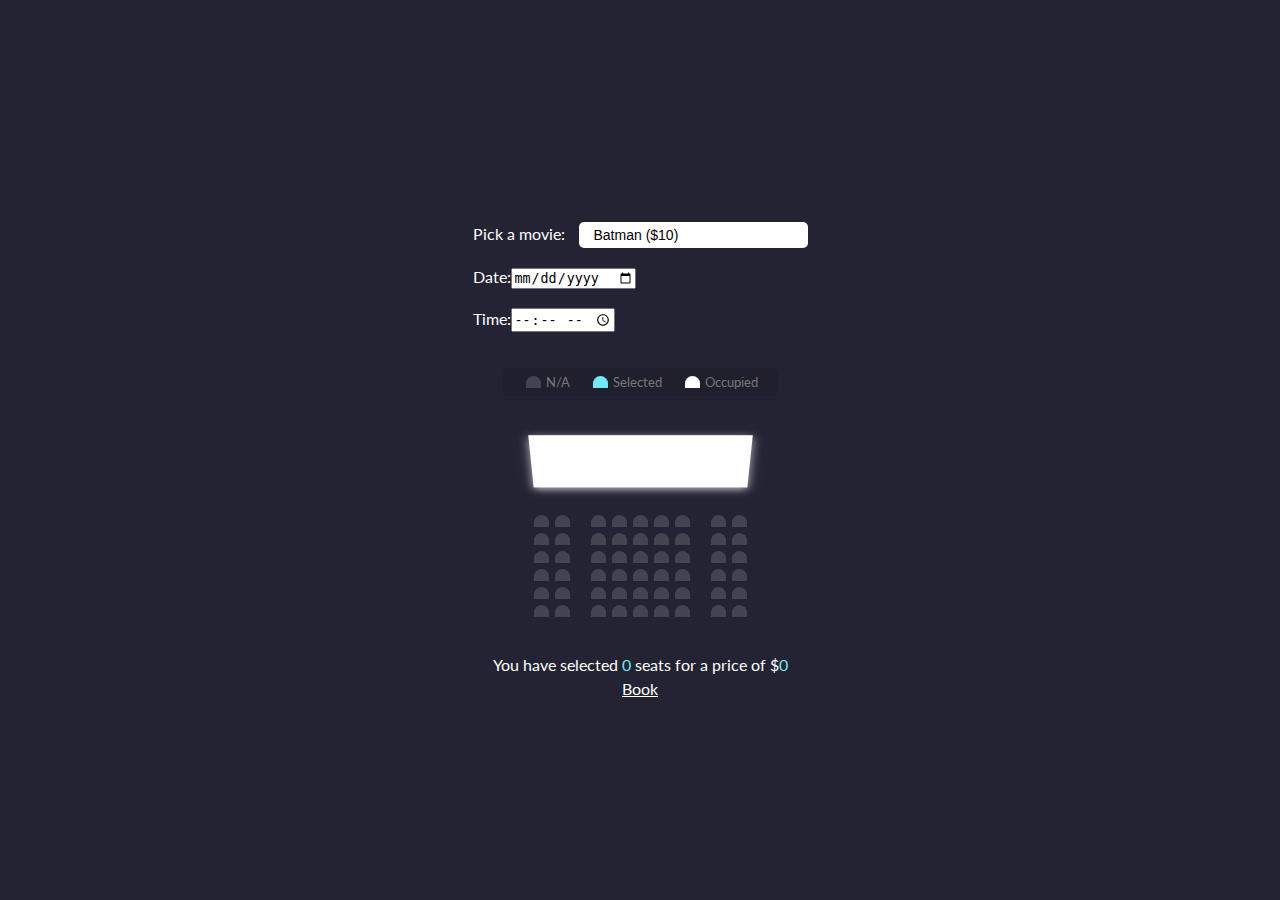
<file: booking.html>
<!DOCTYPE html>
<html lang="en">
  <head>
    <meta charset="UTF-8" />
    <meta name="viewport" content="width=device-width, initial-scale=1.0" />
    <meta http-equiv="X-UA-Compatible" content="ie=edge" />
    <title>Movie Seat Booking</title>
    <link rel="stylesheet" href="seats.css" />
  </head>
  <body>
    <div class="movie-container">
      <label>Pick a movie:</label>
      <select id="movie" required>
        <option value="10">Batman ($10)</option>
        <option value="12">Spiderman No Way Home ($12)</option>
        <option value="8">Nasi Lemak 1.0 ($8)</option>
        <option value="9">Uncharted ($9)</option>
        <option value="10">Jujutsu Kaisen 0 ($10)</option>
      </select><br><br>
      <label for="myDate">Date:</label><input type="date" id="myDate" name="myDate"><br><br>
      <label for="myTime">Time:</label><input type="time" id="myTime" name="myTime">
    </div>

    <ul class="showcase">
      <li>
        <div class="seat"></div>
        <small>N/A</small>
      </li>
      <li>
        <div class="seat selected"></div>
        <small>Selected</small>
      </li>
      <li>
        <div class="seat occupied"></div>
        <small>Occupied</small>
      </li>
    </ul>

    <div class="container">
      <div class="screen"></div>

      <div class="row">
        <div class="seat"></div>
        <div class="seat"></div>
        <div class="seat"></div>
        <div class="seat"></div>
        <div class="seat"></div>
        <div class="seat"></div>
        <div class="seat"></div>
        <div class="seat"></div>
        <div class="seat"></div>
      </div>
      <div class="row">
        <div class="seat"></div>
        <div class="seat"></div>
        <div class="seat"></div>
        <div class="seat"></div>
        <div class="seat"></div>
        <div class="seat"></div>
        <div class="seat"></div>
        <div class="seat"></div>
        <div class="seat"></div>
      </div>
      <div class="row">
        <div class="seat"></div>
        <div class="seat"></div>
        <div class="seat"></div>
        <div class="seat"></div>
        <div class="seat"></div>
        <div class="seat"></div>
        <div class="seat"></div>
        <div class="seat"></div>
        <div class="seat"></div>
      </div>
      <div class="row">
        <div class="seat"></div>
        <div class="seat"></div>
        <div class="seat"></div>
        <div class="seat"></div>
        <div class="seat"></div>
        <div class="seat"></div>
        <div class="seat"></div>
        <div class="seat"></div>
        <div class="seat"></div>
      </div>
      <div class="row">
        <div class="seat"></div>
        <div class="seat"></div>
        <div class="seat"></div>
        <div class="seat"></div>
        <div class="seat"></div>
        <div class="seat"></div>
        <div class="seat"></div>
        <div class="seat"></div>
        <div class="seat"></div>
      </div>
      <div class="row">
        <div class="seat"></div>
        <div class="seat"></div>
        <div class="seat"></div>
        <div class="seat"></div>
        <div class="seat"></div>
        <div class="seat"></div>
        <div class="seat"></div>
        <div class="seat"></div>
        <div class="seat"></div>
      </div>
    </div>

    <p class="text">
      You have selected <span id="count">0</span> seats for a price of $<span
        id="total"
        >0</span
      >
    </p>

    <a href="receipt.html">Book</a>

    <script src="script.js"></script>
  </body>
</html>
</file>
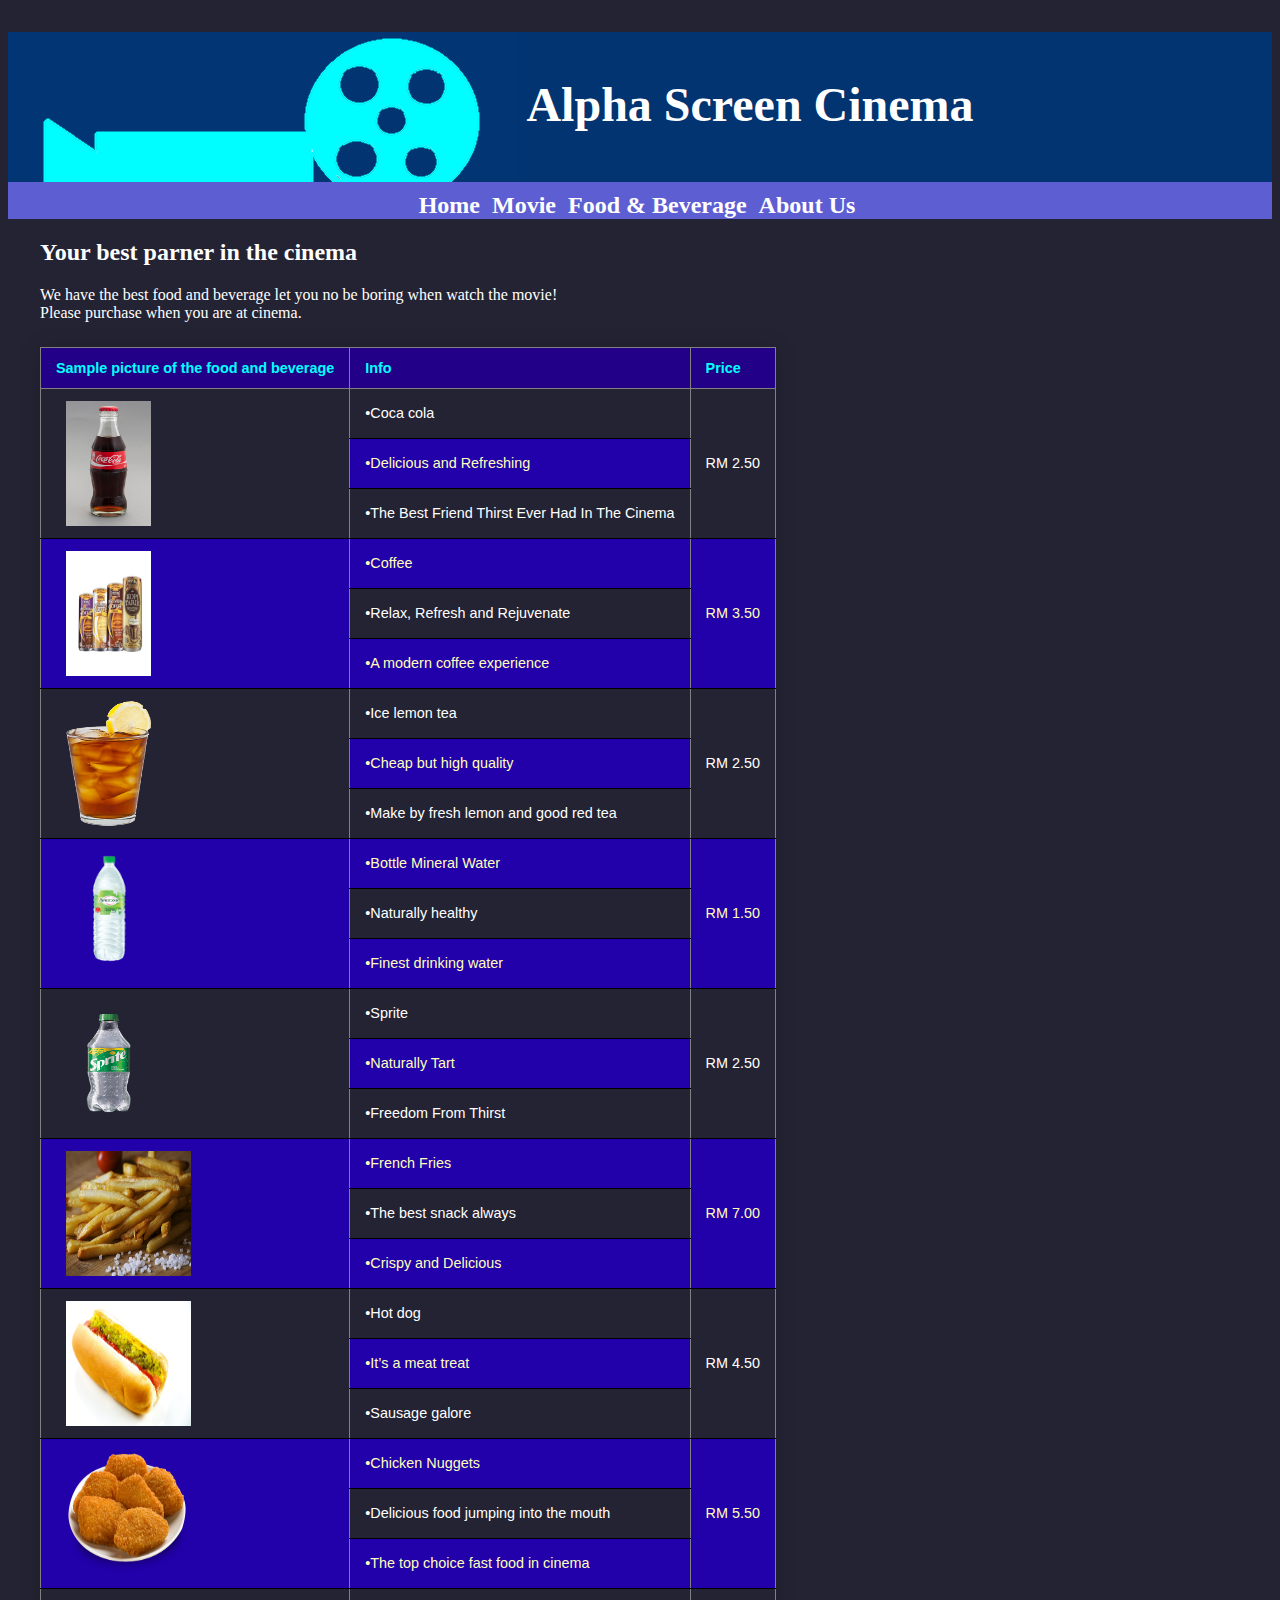
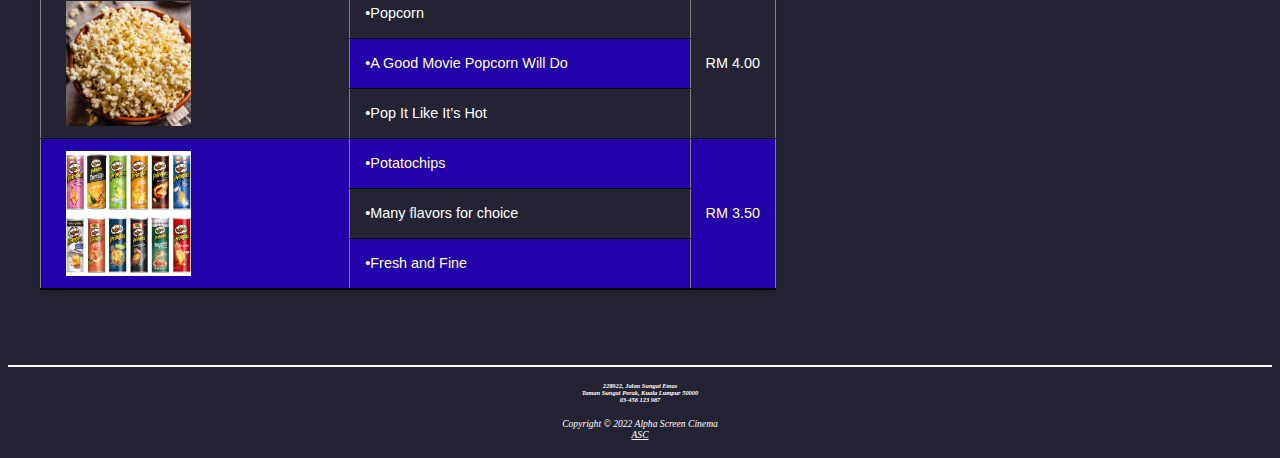
<file: food.html>
<!DOCTYPE html>
<html>
    <head>
        <meta charset="utf-8">
        <title>Alpha Screen Cinema</title>
        <link rel="stylesheet" href="asc.css">
    </head>
    <body>
        <header>
            <h1>Alpha Screen Cinema</h1>
        </header>
        <nav>
            <b><a href="index.html">Home</a></b>&nbsp;
            <b><a href="movie.html">Movie</a></b>&nbsp;
            <b><a href="food.html">Food & Beverage</a></b>&nbsp;
            <b><a href="info.html">About Us</a></b>&nbsp;
        </nav>
        <main>
            <h2>Your best parner in the cinema</h2>
            <p>We have the best food and beverage let you no be boring when watch the movie!<br>
               Please purchase when you are at cinema.</p>
            
        <div>
            <table border="1" class="styled-table">
                <thead>
                    <tr>
                        <th>Sample picture of the food and beverage</th>
                        <th>Info</th>
                        <th>Price</th>
                    </tr>
                </thead>
                <tbody>
                    <tr>
                        <td rowspan="3"><img src="food/cocacola.jpg" alt="Cocacola" height="125" width="85"></td>
                        <td>&bull;Coca cola</td>
                        <td rowspan="3">RM 2.50</td>
                    </tr>
                    <tr>
                        <td>&bull;Delicious and Refreshing</td>
                    </tr>
                    <tr>
                        <td>&bull;The Best Friend Thirst Ever Had In The Cinema</td>
                    </tr>
                    <tr>
                        <td rowspan="3"><img src="food/coffee.jpg" alt="coffee" height="125" width="85"></td>
                        <td>&bull;Coffee</td>
                        <td rowspan="3">RM 3.50</td>
                    </tr>
                    <tr>
                        <td>&bull;Relax, Refresh and Rejuvenate</td>
                    </tr>
                    <tr>
                        <td>&bull;A modern coffee experience</td>
                    </tr>
                    <tr>
                        <td rowspan="3"><img src="food/lemontea.png" alt="Lemontea" height="125" width="85"></td>
                        <td>&bull;Ice lemon tea</td>
                        <td rowspan="3">RM 2.50</td>
                    </tr>
                    <tr>
                        <td>&bull;Cheap but high quality</td>
                    </tr>
                    <tr>
                        <td>&bull;Make by fresh lemon and good red tea</td>
                    </tr>
                    <tr>
                        <td rowspan="3"><img src="food/mineralwater.png" alt="Mineralwater" height="125" width="85"></td>
                        <td>&bull;Bottle Mineral Water</td>
                        <td rowspan="3">RM 1.50</td>
                    </tr>
                    <tr>
                        <td>&bull;Naturally healthy</td>
                    </tr>
                    <tr>
                        <td>&bull;Finest drinking water</td>
                    </tr>
                    <tr>
                        <td rowspan="3"><img src="food/sprite.png" alt="Sprite" height="125" width="85"></td>
                        <td>&bull;Sprite</td>
                        <td rowspan="3">RM 2.50</td>
                    </tr>
                    <tr>
                        <td>&bull;Naturally Tart</td>
                    </tr>
                    <tr>
                        <td>&bull;Freedom From Thirst</td>
                    </tr>
                    <tr>
                        <td rowspan="3"><img src="food/fries.jfif" alt="Fries" height="125" width="125"></td>
                        <td>&bull;French Fries</td>
                        <td rowspan="3">RM 7.00</td>
                    </tr>
                    <tr>
                        <td>&bull;The best snack always</td>
                    </tr>
                    <tr>
                        <td>&bull;Crispy and Delicious</td>
                    </tr>
                    <tr>
                        <td rowspan="3"><img src="food/hotdog.jpg" alt="Hotdog" height="125" width="125"></td>
                        <td>&bull;Hot dog</td>
                        <td rowspan="3">RM 4.50</td>
                    </tr>
                    <tr>
                        <td>&bull;It&rsquo;s a meat treat</td>
                    </tr>
                    <tr>
                        <td>&bull;Sausage galore</td>
                    </tr>
                    <tr>
                        <td rowspan="3"><img src="food/nuggets.png" alt="Nuggets" height="125" width="125"></td>
                        <td>&bull;Chicken Nuggets</td>
                        <td rowspan="3">RM 5.50</td>
                    </tr>
                    <tr>
                        <td>&bull;Delicious food jumping into the mouth</td>
                    </tr>
                    <tr>
                        <td>&bull;The top choice fast food in cinema</td>
                    </tr>
                    <tr>
                        <td rowspan="3"><img src="food/popcorn.jpg" alt="Popcorn" height="125" width="125"></td>
                        <td>&bull;Popcorn</td>
                        <td rowspan="3">RM 4.00</td>
                    </tr>
                    <tr>
                        <td>&bull;A Good Movie Popcorn Will Do</td>
                    </tr>
                    <tr>
                        <td>&bull;Pop It Like It&rsquo;s Hot</td>
                    </tr>
                    <tr>
                        <td rowspan="3"><img src="food/potatochips.jpg" alt="Potatochips" height="125" width="125"></td>
                        <td>&bull;Potatochips</td>
                        <td rowspan="3">RM 3.50</td>
                    </tr>
                    <tr>
                        <td>&bull;Many flavors for choice</td>
                    </tr>
                    <tr>
                        <td>&bull;Fresh and Fine</td>
                    </tr>
                </tbody>
            </table>
            
        </div>
        <br>
        </main>
        <footer>
            <h6>
                228922, Jalan Sungai Emas<br>
                Taman Sungai Perak, Kuala Lumpur 50000<br>
                03-456 123 987
            </h6>
            <i>Copyright &copy; 2022 Alpha Screen Cinema<br>
            <a href="mailto:alphascreen@gmail.com">ASC</a></i>
        </footer>
    </body>
</html>
</file>
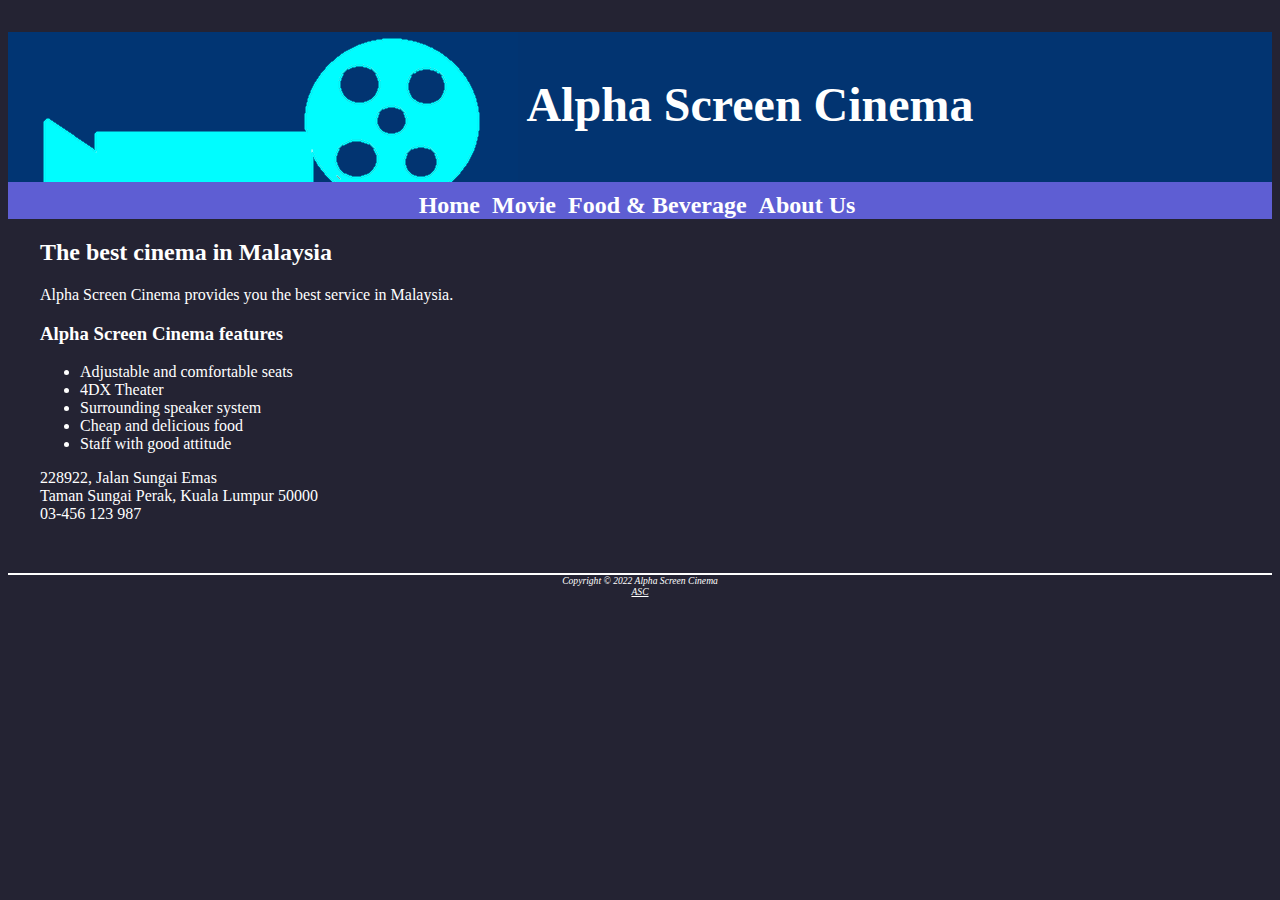
<file: info.html>
<!DOCTYPE html>
<html>
    <head>
        <meta charset="utf-8">
        <title>Alpha Screen Cinema</title>
        <link rel="stylesheet" href="asc.css">
    </head>
    <body>
        <header>
            <h1>Alpha Screen Cinema</h1>
        </header>
        <nav>
            <b><a href="index.html">Home</a></b>&nbsp;
            <b><a href="movie.html">Movie</a></b>&nbsp;
            <b><a href="food.html">Food & Beverage</a></b>&nbsp;
            <b><a href="info.html">About Us</a></b>&nbsp;
        </nav>
        <main>
            <h2>The best cinema in Malaysia</h2>
            <p>Alpha Screen Cinema provides you the best service in Malaysia.</p>
            <h3>Alpha Screen Cinema features</h3>
            <ul>
                <li>Adjustable and comfortable seats</li>
                <li>4DX Theater</li>
                <li>Surrounding speaker system</li>
                <li>Cheap and delicious food</li>
                <li>Staff with good attitude</li>
            </ul>
        <div>
            228922, Jalan Sungai Emas<br>
            Taman Sungai Perak, Kuala Lumpur 50000<br>
            03-456 123 987
        </div>
        <br>
        </main>
        <footer>
            <i>Copyright &copy; 2022 Alpha Screen Cinema<br>
            <a href="mailto:alphascreen@gmail.com">ASC</a></i>
        </footer>
    </body>
</html>
</file>
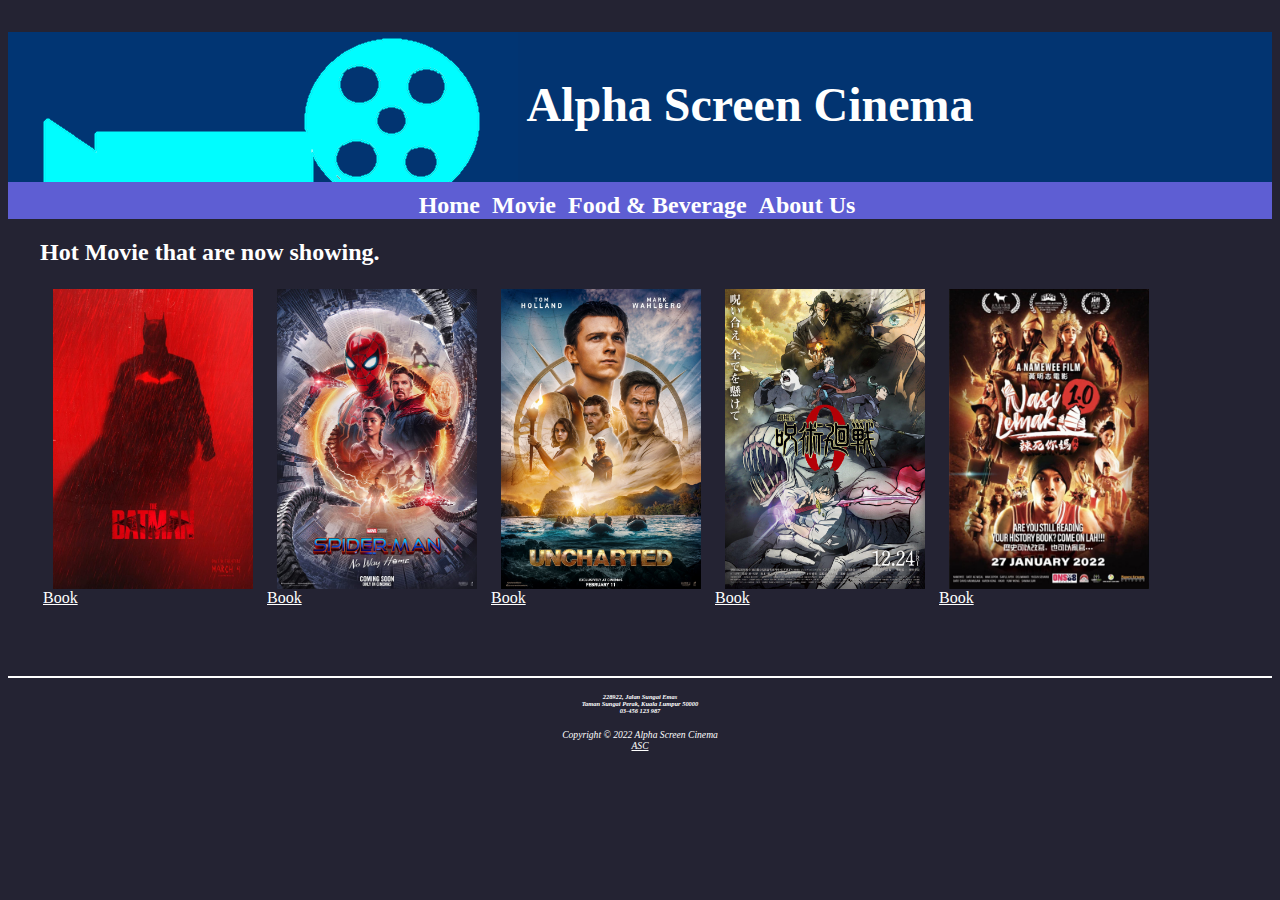
<file: movie.html>
<!DOCTYPE html>
<html>
    <head>
        <meta charset="utf-8">
        <title>Alpha Screen Cinema</title>
        <link rel="stylesheet" href="asc.css">
    </head>
    <body>
        <header>
            <h1>Alpha Screen Cinema</h1>
        </header>
        <nav>
            <b><a href="index.html">Home</a></b>&nbsp;
            <b><a href="movie.html">Movie</a></b>&nbsp;
            <b><a href="food.html">Food & Beverage</a></b>&nbsp;
            <b><a href="info.html">About Us</a></b>&nbsp;
        </nav>
        <main>
            <h2>Hot Movie that are now showing.</h2>
        <div>
            <table border="0">
                <td><a href="movie1.html"><img src="movie/batman.jpg" alt="The Batman" height="300" width="200"><p>Book</p></a></td>
                <td><a href="movie2.html"><img src="movie/spiderman.jpg" alt="Spiderman" height="300" width="200"><p>Book</p></a></td>
                <td><a href="movie3.html"><img src="movie/uncharted.jpg" alt="Uncharted" height="300" width="200"><p>Book</p></a> </td>
                <td><a href="movie4.html"><img src="movie/jujutsukaisen0.jpg" alt="Jujutsukaisen" height="300" width="200"><p>Book</p></a></td>
                <td><a href="movie5.html"><img src="movie/nasilemak1.0.jpg" alt="Nasilemak" height="300" width="200"><p>Book</p></a> </td>
            </table>
        </div>
        <br>
        </main>
        <footer>
            <h6>
                228922, Jalan Sungai Emas<br>
                Taman Sungai Perak, Kuala Lumpur 50000<br>
                03-456 123 987
            </h6>
            <i>Copyright &copy; 2022 Alpha Screen Cinema<br>
            <a href="mailto:alphascreen@gmail.com">ASC</a></i>
        </footer>
    </body>
</html>
</file>
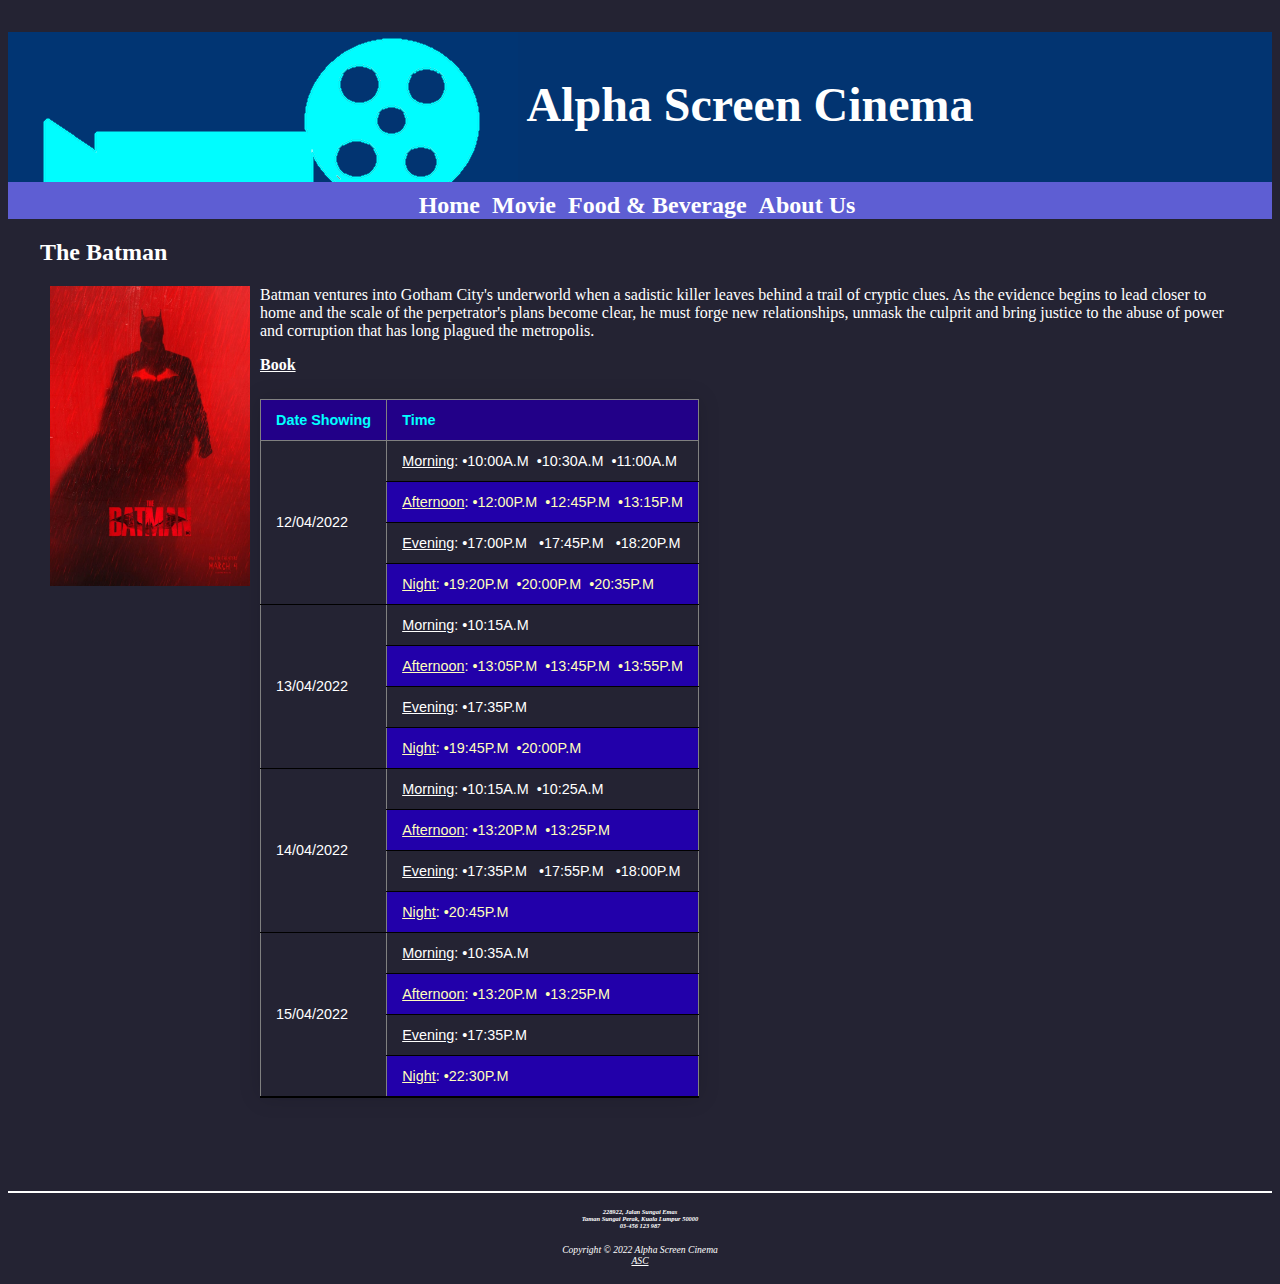
<file: movie1.html>
<!DOCTYPE html>
<html>
    <head>
        <meta charset="utf-8">
        <title>Alpha Screen Cinema</title>
        <link rel="stylesheet" href="asc.css">
    </head>
    <body>
        <header>
            <h1>Alpha Screen Cinema</h1>
        </header>
        <nav>
            <b><a href="index.html">Home</a></b>&nbsp;
            <b><a href="movie.html">Movie</a></b>&nbsp;
            <b><a href="food.html">Food & Beverage</a></b>&nbsp;
            <b><a href="info.html">About Us</a></b>&nbsp;
        </nav>
        <main>
            <h2>The Batman</h2>
            <img src="movie/batman.jpg" alt="The Batman" height="300" width="200">
            <p>Batman ventures into Gotham City's underworld when a sadistic killer leaves behind a trail of cryptic clues. As the evidence begins to lead closer to home and the scale of the perpetrator's plans become clear, he must forge new relationships, unmask the culprit and bring justice to the abuse of power and corruption that has long plagued the metropolis.</p>
            <b><a href="booking.html">Book</a></b>
        <div>
            <table border="1" class="styled-table">
                <thead>
                    <tr>
                        <th>Date Showing</th>
                        <th>Time</th>
                    </tr>
                </thead>
                <tbody>
                    <tr>
                        <td rowspan="4">12/04/2022</td>
                        <td><u>Morning</u>: &bull;10:00A.M&nbsp;&nbsp;&bull;10:30A.M&nbsp;&nbsp;&bull;11:00A.M</td>
                    </tr>
                    <tr>
                        <td><u>Afternoon</u>: &bull;12:00P.M&nbsp;&nbsp;&bull;12:45P.M&nbsp;&nbsp;&bull;13:15P.M</td>
                    </tr>
                    <tr>
                        <td><u>Evening</u>: &bull;17:00P.M&nbsp;&nbsp;&nbsp;&bull;17:45P.M&nbsp;&nbsp;&nbsp;&bull;18:20P.M</td>
                    </tr>
                    <tr>
                        <td><u>Night</u>: &bull;19:20P.M&nbsp;&nbsp;&bull;20:00P.M&nbsp;&nbsp;&bull;20:35P.M</td>
                    </tr>
                    <tr>
                        <td rowspan="4">13/04/2022</td>
                        <td><u>Morning</u>: &bull;10:15A.M</td>
                    </tr>
                    <tr>
                        <td><u>Afternoon</u>: &bull;13:05P.M&nbsp;&nbsp;&bull;13:45P.M&nbsp;&nbsp;&bull;13:55P.M</td>
                    </tr>
                    <tr>
                        <td><u>Evening</u>: &bull;17:35P.M</td>
                    </tr>
                    <tr>
                        <td><u>Night</u>: &bull;19:45P.M&nbsp;&nbsp;&bull;20:00P.M</td>
                    </tr>
                    <tr>
                        <td rowspan="4">14/04/2022</td>
                        <td><u>Morning</u>: &bull;10:15A.M&nbsp;&nbsp;&bull;10:25A.M</td>
                    </tr>
                    <tr>
                        <td><u>Afternoon</u>: &bull;13:20P.M&nbsp;&nbsp;&bull;13:25P.M</td>
                    </tr>
                    <tr>
                        <td><u>Evening</u>: &bull;17:35P.M&nbsp;&nbsp;&nbsp;&bull;17:55P.M&nbsp;&nbsp;&nbsp;&bull;18:00P.M</td>
                    </tr>
                    <tr>
                        <td><u>Night</u>: &bull;20:45P.M</td>
                    </tr>
                    <tr>
                        <td rowspan="4">15/04/2022</td>
                        <td><u>Morning</u>: &bull;10:35A.M</td>
                    </tr>
                    <tr>
                        <td><u>Afternoon</u>: &bull;13:20P.M&nbsp;&nbsp;&bull;13:25P.M</td>
                    </tr>
                    <tr>
                        <td><u>Evening</u>: &bull;17:35P.M</td>
                    </tr>
                    <tr>
                        <td><u>Night</u>: &bull;22:30P.M</td>
                    </tr>
                </tbody>
                
            </table>
        </div>
        <br>
        </main>
        <br>
        <footer>
            <h6>
                228922, Jalan Sungai Emas<br>
                Taman Sungai Perak, Kuala Lumpur 50000<br>
                03-456 123 987
            </h6>
            <i>Copyright &copy; 2022 Alpha Screen Cinema<br>
            <a href="mailto:alphascreen@gmail.com">ASC</a></i>
        </footer>
    </body>
</html>
</file>
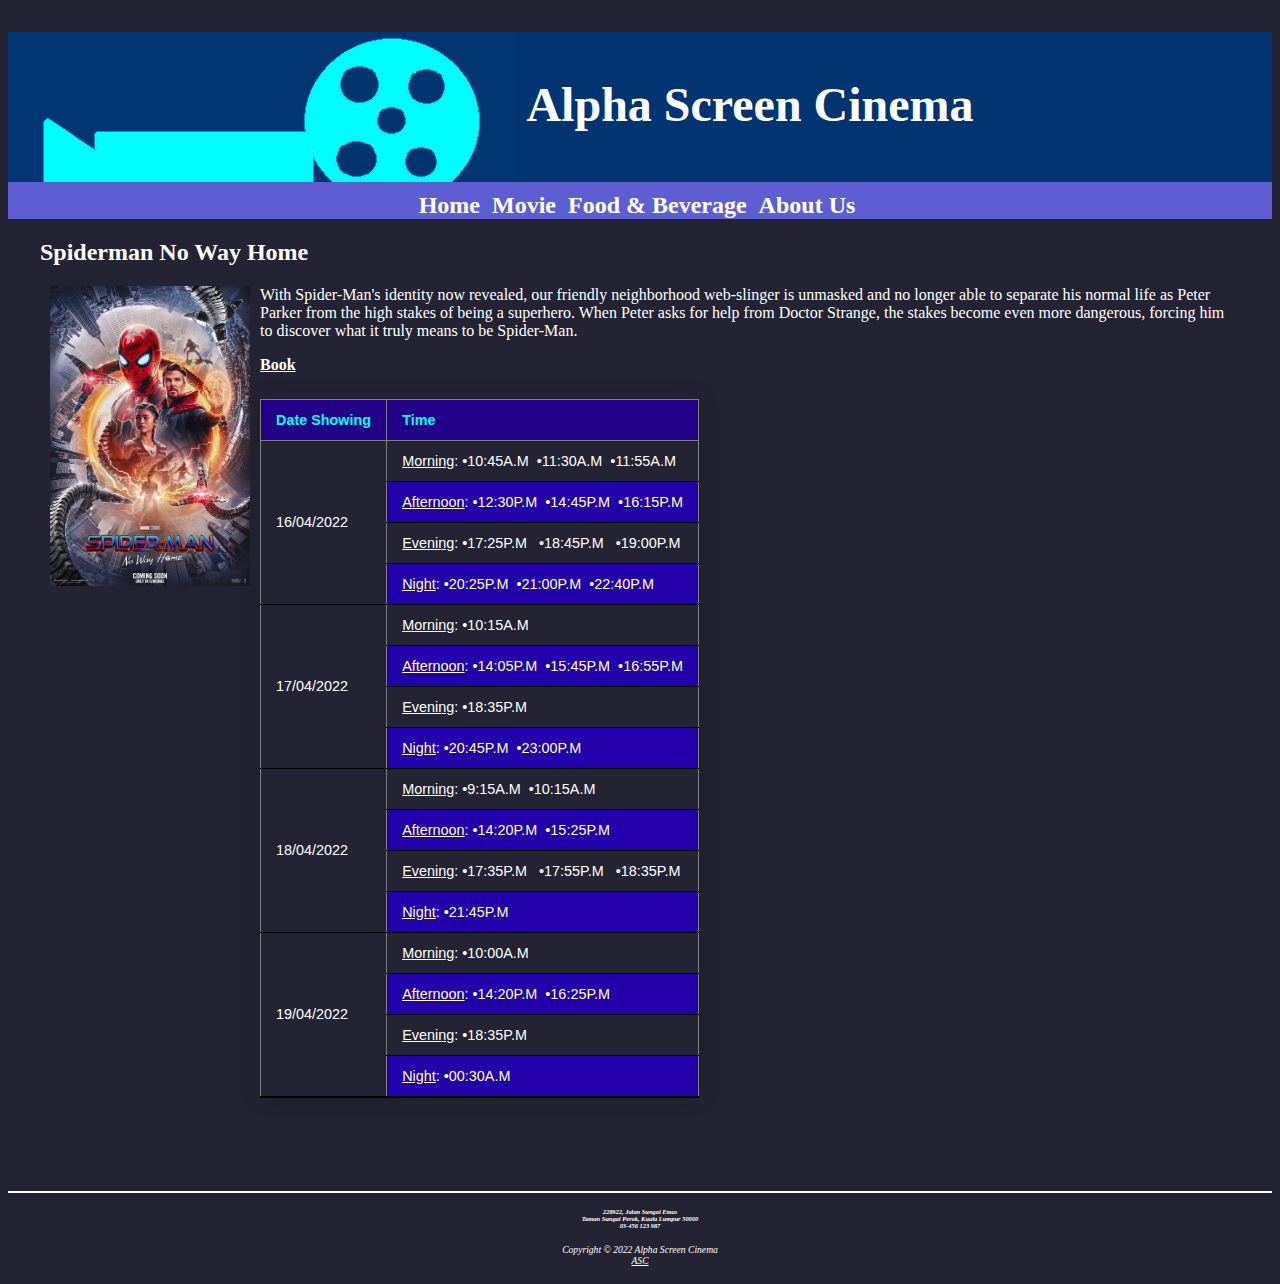
<file: movie2.html>
<!DOCTYPE html>
<html>
    <head>
        <meta charset="utf-8">
        <title>Alpha Screen Cinema</title>
        <link rel="stylesheet" href="asc.css">
    </head>
    <body>
        <header>
            <h1>Alpha Screen Cinema</h1>
        </header>
        <nav>
            <b><a href="index.html">Home</a></b>&nbsp;
            <b><a href="movie.html">Movie</a></b>&nbsp;
            <b><a href="food.html">Food & Beverage</a></b>&nbsp;
            <b><a href="info.html">About Us</a></b>&nbsp;
        </nav>
        <main>
            <h2>Spiderman No Way Home</h2>
            <img src="movie/spiderman.jpg" alt="Spiderman" height="300" width="200">
            <p>With Spider-Man's identity now revealed, our friendly neighborhood web-slinger is unmasked and no longer able to separate his normal life as Peter Parker from the high stakes of being a superhero. When Peter asks for help from Doctor Strange, the stakes become even more dangerous, forcing him to discover what it truly means to be Spider-Man.</p>
            <b><a href="booking.html">Book</a></b>        
        <div>
            <table border="1" class="styled-table">
                <thead>
                    <tr>
                        <th>Date Showing</th>
                        <th>Time</th>
                    </tr>
                </thead>
                <tbody>
                    <tr>
                        <td rowspan="4">16/04/2022</td>
                        <td><u>Morning</u>: &bull;10:45A.M&nbsp;&nbsp;&bull;11:30A.M&nbsp;&nbsp;&bull;11:55A.M</td>
                    </tr>
                    <tr>
                        <td><u>Afternoon</u>: &bull;12:30P.M&nbsp;&nbsp;&bull;14:45P.M&nbsp;&nbsp;&bull;16:15P.M</td>
                    </tr>
                    <tr>
                        <td><u>Evening</u>: &bull;17:25P.M&nbsp;&nbsp;&nbsp;&bull;18:45P.M&nbsp;&nbsp;&nbsp;&bull;19:00P.M</td>
                    </tr>
                    <tr>
                        <td><u>Night</u>: &bull;20:25P.M&nbsp;&nbsp;&bull;21:00P.M&nbsp;&nbsp;&bull;22:40P.M</td>
                    </tr>
                    <tr>
                        <td rowspan="4">17/04/2022</td>
                        <td><u>Morning</u>: &bull;10:15A.M</td>
                    </tr>
                    <tr>
                        <td><u>Afternoon</u>: &bull;14:05P.M&nbsp;&nbsp;&bull;15:45P.M&nbsp;&nbsp;&bull;16:55P.M</td>
                    </tr>
                    <tr>
                        <td><u>Evening</u>: &bull;18:35P.M</td>
                    </tr>
                    <tr>
                        <td><u>Night</u>: &bull;20:45P.M&nbsp;&nbsp;&bull;23:00P.M</td>
                    </tr>
                    <tr>
                        <td rowspan="4">18/04/2022</td>
                        <td><u>Morning</u>: &bull;9:15A.M&nbsp;&nbsp;&bull;10:15A.M</td>
                    </tr>
                    <tr>
                        <td><u>Afternoon</u>: &bull;14:20P.M&nbsp;&nbsp;&bull;15:25P.M</td>
                    </tr>
                    <tr>
                        <td><u>Evening</u>: &bull;17:35P.M&nbsp;&nbsp;&nbsp;&bull;17:55P.M&nbsp;&nbsp;&nbsp;&bull;18:35P.M</td>
                    </tr>
                    <tr>
                        <td><u>Night</u>: &bull;21:45P.M</td>
                    </tr>
                    <tr>
                        <td rowspan="4">19/04/2022</td>
                        <td><u>Morning</u>: &bull;10:00A.M</td>
                    </tr>
                    <tr>
                        <td><u>Afternoon</u>: &bull;14:20P.M&nbsp;&nbsp;&bull;16:25P.M</td>
                    </tr>
                    <tr>
                        <td><u>Evening</u>: &bull;18:35P.M</td>
                    </tr>
                    <tr>
                        <td><u>Night</u>: &bull;00:30A.M</td>
                    </tr>
                </tbody>    
            </table>
        </div>
        <br>
        </main>
        <br>
        <footer>
            <h6>
                228922, Jalan Sungai Emas<br>
                Taman Sungai Perak, Kuala Lumpur 50000<br>
                03-456 123 987
            </h6>
            <i>Copyright &copy; 2022 Alpha Screen Cinema<br>
            <a href="mailto:alphascreen@gmail.com">ASC</a></i>
        </footer>
    </body>
</html>
</file>
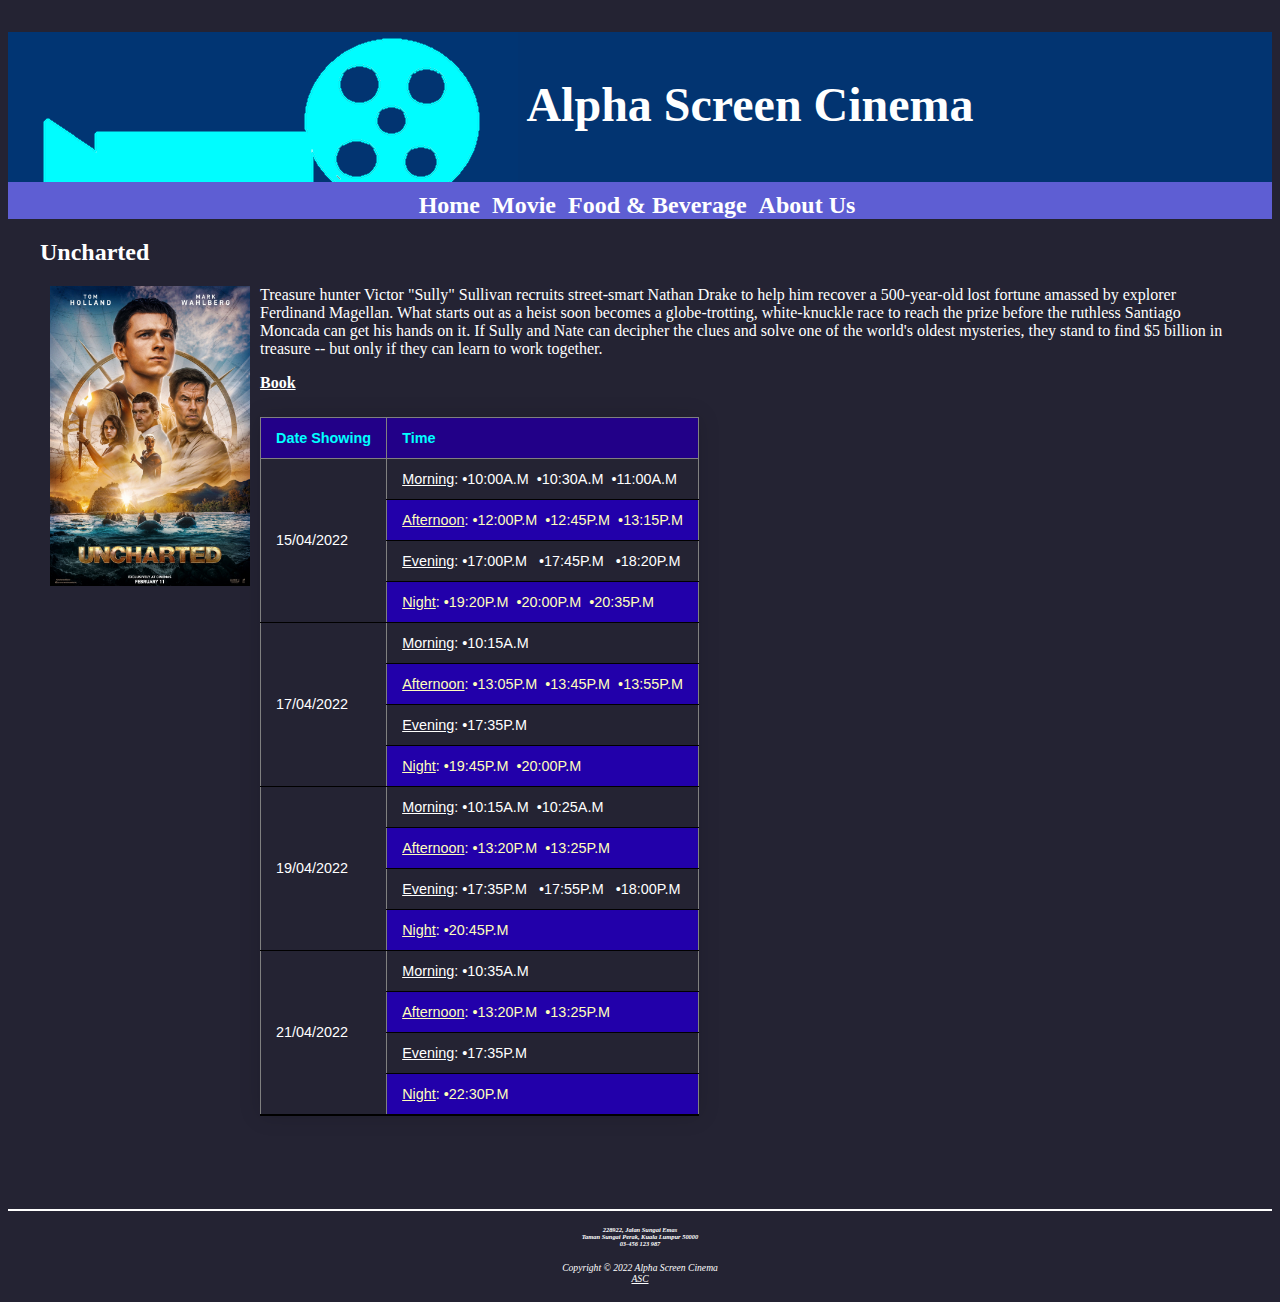
<file: movie3.html>
<!DOCTYPE html>
<html>
    <head>
        <meta charset="utf-8">
        <title>Alpha Screen Cinema</title>
        <link rel="stylesheet" href="asc.css">
    </head>
    <body>
        <header>
            <h1>Alpha Screen Cinema</h1>
        </header>
        <nav>
            <b><a href="index.html">Home</a></b>&nbsp;
            <b><a href="movie.html">Movie</a></b>&nbsp;
            <b><a href="food.html">Food & Beverage</a></b>&nbsp;
            <b><a href="info.html">About Us</a></b>&nbsp;
        </nav>
        <main>
            <h2>Uncharted</h2>
            <img src="movie/uncharted.jpg" alt="Uncharted" height="300" width="200">
            <p>Treasure hunter Victor "Sully" Sullivan recruits street-smart Nathan Drake to help him recover a 500-year-old lost fortune amassed by explorer Ferdinand Magellan. What starts out as a heist soon becomes a globe-trotting, white-knuckle race to reach the prize before the ruthless Santiago Moncada can get his hands on it. If Sully and Nate can decipher the clues and solve one of the world's oldest mysteries, they stand to find $5 billion in treasure -- but only if they can learn to work together.</p>
            <b><a href="booking.html">Book</a></b>
        <div>
            <table border="1" class="styled-table">
                <thead>
                    <tr>
                        <th>Date Showing</th>
                        <th>Time</th>
                    </tr>
                </thead>
                <tbody>
                    <tr>
                        <td rowspan="4">15/04/2022</td>
                        <td><u>Morning</u>: &bull;10:00A.M&nbsp;&nbsp;&bull;10:30A.M&nbsp;&nbsp;&bull;11:00A.M</td>
                    </tr>
                    <tr>
                        <td><u>Afternoon</u>: &bull;12:00P.M&nbsp;&nbsp;&bull;12:45P.M&nbsp;&nbsp;&bull;13:15P.M</td>
                    </tr>
                    <tr>
                        <td><u>Evening</u>: &bull;17:00P.M&nbsp;&nbsp;&nbsp;&bull;17:45P.M&nbsp;&nbsp;&nbsp;&bull;18:20P.M</td>
                    </tr>
                    <tr>
                        <td><u>Night</u>: &bull;19:20P.M&nbsp;&nbsp;&bull;20:00P.M&nbsp;&nbsp;&bull;20:35P.M</td>
                    </tr>
                    <tr>
                        <td rowspan="4">17/04/2022</td>
                        <td><u>Morning</u>: &bull;10:15A.M</td>
                    </tr>
                    <tr>
                        <td><u>Afternoon</u>: &bull;13:05P.M&nbsp;&nbsp;&bull;13:45P.M&nbsp;&nbsp;&bull;13:55P.M</td>
                    </tr>
                    <tr>
                        <td><u>Evening</u>: &bull;17:35P.M</td>
                    </tr>
                    <tr>
                        <td><u>Night</u>: &bull;19:45P.M&nbsp;&nbsp;&bull;20:00P.M</td>
                    </tr>
                    <tr>
                        <td rowspan="4">19/04/2022</td>
                        <td><u>Morning</u>: &bull;10:15A.M&nbsp;&nbsp;&bull;10:25A.M</td>
                    </tr>
                    <tr>
                        <td><u>Afternoon</u>: &bull;13:20P.M&nbsp;&nbsp;&bull;13:25P.M</td>
                    </tr>
                    <tr>
                        <td><u>Evening</u>: &bull;17:35P.M&nbsp;&nbsp;&nbsp;&bull;17:55P.M&nbsp;&nbsp;&nbsp;&bull;18:00P.M</td>
                    </tr>
                    <tr>
                        <td><u>Night</u>: &bull;20:45P.M</td>
                    </tr>
                    <tr>
                        <td rowspan="4">21/04/2022</td>
                        <td><u>Morning</u>: &bull;10:35A.M</td>
                    </tr>
                    <tr>
                        <td><u>Afternoon</u>: &bull;13:20P.M&nbsp;&nbsp;&bull;13:25P.M</td>
                    </tr>
                    <tr>
                        <td><u>Evening</u>: &bull;17:35P.M</td>
                    </tr>
                    <tr>
                        <td><u>Night</u>: &bull;22:30P.M</td>
                    </tr>
                </tbody>
            </table>
        </div>
        <br>
        </main>
        <br>
        <footer>
            <h6>
                228922, Jalan Sungai Emas<br>
                Taman Sungai Perak, Kuala Lumpur 50000<br>
                03-456 123 987
            </h6>
            <i>Copyright &copy; 2022 Alpha Screen Cinema<br>
            <a href="mailto:alphascreen@gmail.com">ASC</a></i>
        </footer>
    </body>
</html>
</file>
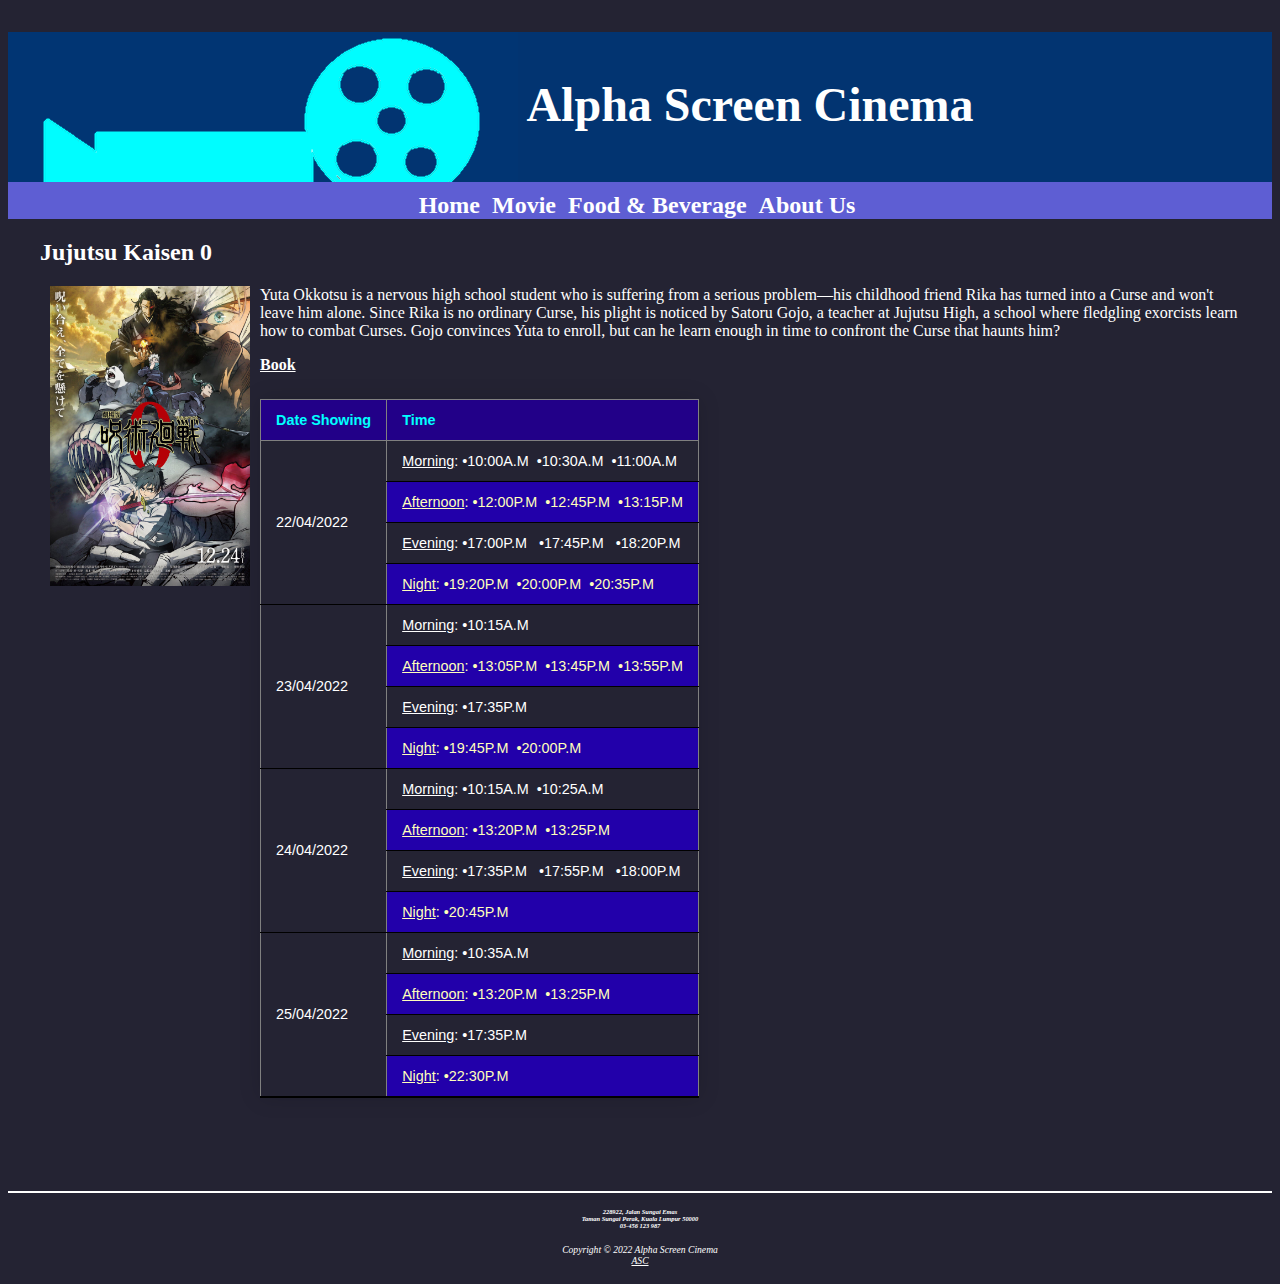
<file: movie4.html>
<!DOCTYPE html>
<html>
    <head>
        <meta charset="utf-8">
        <title>Alpha Screen Cinema</title>
        <link rel="stylesheet" href="asc.css">
    </head>
    <body>
        <header>
            <h1>Alpha Screen Cinema</h1>
        </header>
        <nav>
            <b><a href="index.html">Home</a></b>&nbsp;
            <b><a href="movie.html">Movie</a></b>&nbsp;
            <b><a href="food.html">Food & Beverage</a></b>&nbsp;
            <b><a href="info.html">About Us</a></b>&nbsp;
        </nav>
        <main>
            <h2>Jujutsu Kaisen 0</h2>
            <img src="movie/jujutsukaisen0.jpg" alt="jujutsukaisen0" height="300" width="200">
            <p>Yuta Okkotsu is a nervous high school student who is suffering from a serious problem—his childhood friend Rika has turned into a Curse and won't leave him alone. Since Rika is no ordinary Curse, his plight is noticed by Satoru Gojo, a teacher at Jujutsu High, a school where fledgling exorcists learn how to combat Curses. Gojo convinces Yuta to enroll, but can he learn enough in time to confront the Curse that haunts him?</p>
            <b><a href="booking.html">Book</a></b>
        <div>
            <table border="1" class="styled-table">
                <thead>
                    <tr>
                        <th>Date Showing</th>
                        <th>Time</th>
                    </tr>
                </thead>
                <tbody>
                    <tr>
                        <td rowspan="4">22/04/2022</td>
                        <td><u>Morning</u>: &bull;10:00A.M&nbsp;&nbsp;&bull;10:30A.M&nbsp;&nbsp;&bull;11:00A.M</td>
                    </tr>
                    <tr>
                        <td><u>Afternoon</u>: &bull;12:00P.M&nbsp;&nbsp;&bull;12:45P.M&nbsp;&nbsp;&bull;13:15P.M</td>
                    </tr>
                    <tr>
                        <td><u>Evening</u>: &bull;17:00P.M&nbsp;&nbsp;&nbsp;&bull;17:45P.M&nbsp;&nbsp;&nbsp;&bull;18:20P.M</td>
                    </tr>
                    <tr>
                        <td><u>Night</u>: &bull;19:20P.M&nbsp;&nbsp;&bull;20:00P.M&nbsp;&nbsp;&bull;20:35P.M</td>
                    </tr>
                    <tr>
                        <td rowspan="4">23/04/2022</td>
                        <td><u>Morning</u>: &bull;10:15A.M</td>
                    </tr>
                    <tr>
                        <td><u>Afternoon</u>: &bull;13:05P.M&nbsp;&nbsp;&bull;13:45P.M&nbsp;&nbsp;&bull;13:55P.M</td>
                    </tr>
                    <tr>
                        <td><u>Evening</u>: &bull;17:35P.M</td>
                    </tr>
                    <tr>
                        <td><u>Night</u>: &bull;19:45P.M&nbsp;&nbsp;&bull;20:00P.M</td>
                    </tr>
                    <tr>
                        <td rowspan="4">24/04/2022</td>
                        <td><u>Morning</u>: &bull;10:15A.M&nbsp;&nbsp;&bull;10:25A.M</td>
                    </tr>
                    <tr>
                        <td><u>Afternoon</u>: &bull;13:20P.M&nbsp;&nbsp;&bull;13:25P.M</td>
                    </tr>
                    <tr>
                        <td><u>Evening</u>: &bull;17:35P.M&nbsp;&nbsp;&nbsp;&bull;17:55P.M&nbsp;&nbsp;&nbsp;&bull;18:00P.M</td>
                    </tr>
                    <tr>
                        <td><u>Night</u>: &bull;20:45P.M</td>
                    </tr>
                    <tr>
                        <td rowspan="4">25/04/2022</td>
                        <td><u>Morning</u>: &bull;10:35A.M</td>
                    </tr>
                    <tr>
                        <td><u>Afternoon</u>: &bull;13:20P.M&nbsp;&nbsp;&bull;13:25P.M</td>
                    </tr>
                    <tr>
                        <td><u>Evening</u>: &bull;17:35P.M</td>
                    </tr>
                    <tr>
                        <td><u>Night</u>: &bull;22:30P.M</td>
                    </tr>
                </tbody>
                
            </table>
        </div>
        <br>
        </main>
        <br>
        <footer>
            <h6>
                228922, Jalan Sungai Emas<br>
                Taman Sungai Perak, Kuala Lumpur 50000<br>
                03-456 123 987
            </h6>
            <i>Copyright &copy; 2022 Alpha Screen Cinema<br>
            <a href="mailto:alphascreen@gmail.com">ASC</a></i>
        </footer>
    </body>
</html>
</file>
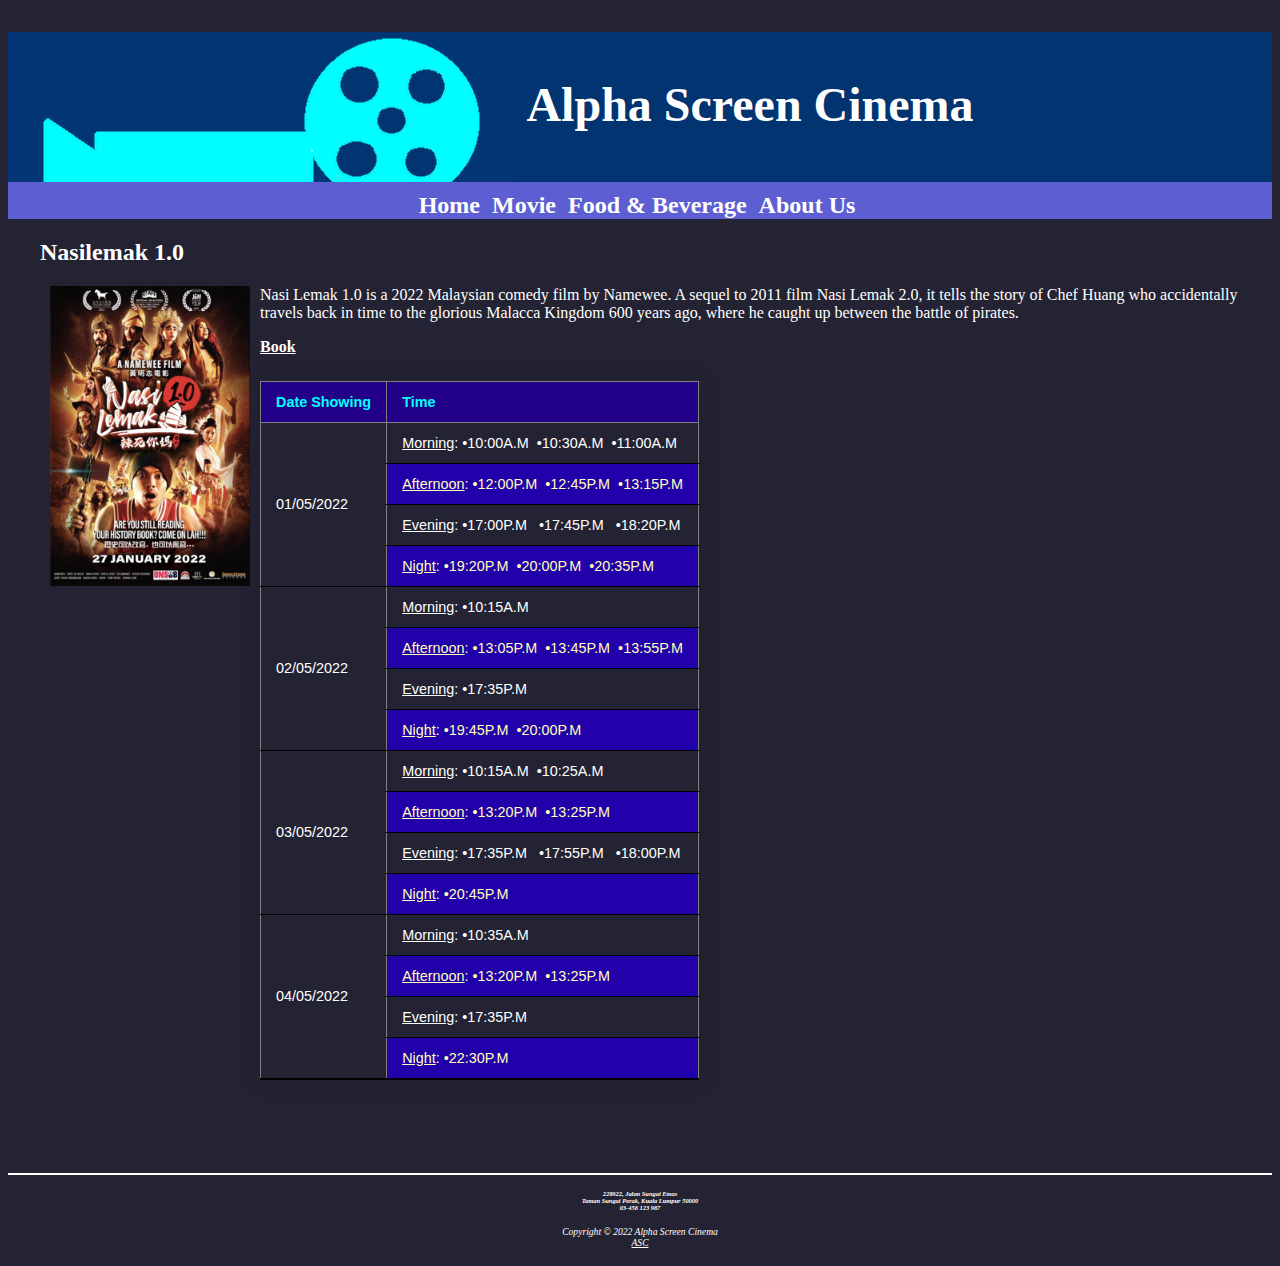
<file: movie5.html>
<!DOCTYPE html>
<html>
    <head>
        <meta charset="utf-8">
        <title>Alpha Screen Cinema</title>
        <link rel="stylesheet" href="asc.css">
    </head>
    <body>
        <header>
            <h1>Alpha Screen Cinema</h1>
        </header>
        <nav>
            <b><a href="index.html">Home</a></b>&nbsp;
            <b><a href="movie.html">Movie</a></b>&nbsp;
            <b><a href="food.html">Food & Beverage</a></b>&nbsp;
            <b><a href="info.html">About Us</a></b>&nbsp;
        </nav>
        <main>
            <h2>Nasilemak 1.0</h2>
            <img src="movie/nasilemak1.0.jpg" alt="Nasilemak" height="300" width="200">
            <p>Nasi Lemak 1.0 is a 2022 Malaysian comedy film by Namewee. A sequel to 2011 film Nasi Lemak 2.0, it tells the story of Chef Huang who accidentally travels back in time to the glorious Malacca Kingdom 600 years ago, where he caught up between the battle of pirates.</p>
            <b><a href="booking.html">Book</a></b>
        <div>
            <table border="1" class="styled-table">
                <thead>
                    <tr>
                        <th>Date Showing</th>
                        <th>Time</th>
                    </tr>
                </thead>
                <tbody>
                    <tr>
                        <td rowspan="4">01/05/2022</td>
                        <td><u>Morning</u>: &bull;10:00A.M&nbsp;&nbsp;&bull;10:30A.M&nbsp;&nbsp;&bull;11:00A.M</td>
                    </tr>
                    <tr>
                        <td><u>Afternoon</u>: &bull;12:00P.M&nbsp;&nbsp;&bull;12:45P.M&nbsp;&nbsp;&bull;13:15P.M</td>
                    </tr>
                    <tr>
                        <td><u>Evening</u>: &bull;17:00P.M&nbsp;&nbsp;&nbsp;&bull;17:45P.M&nbsp;&nbsp;&nbsp;&bull;18:20P.M</td>
                    </tr>
                    <tr>
                        <td><u>Night</u>: &bull;19:20P.M&nbsp;&nbsp;&bull;20:00P.M&nbsp;&nbsp;&bull;20:35P.M</td>
                    </tr>
                    <tr>
                        <td rowspan="4">02/05/2022</td>
                        <td><u>Morning</u>: &bull;10:15A.M</td>
                    </tr>
                    <tr>
                        <td><u>Afternoon</u>: &bull;13:05P.M&nbsp;&nbsp;&bull;13:45P.M&nbsp;&nbsp;&bull;13:55P.M</td>
                    </tr>
                    <tr>
                        <td><u>Evening</u>: &bull;17:35P.M</td>
                    </tr>
                    <tr>
                        <td><u>Night</u>: &bull;19:45P.M&nbsp;&nbsp;&bull;20:00P.M</td>
                    </tr>
                    <tr>
                        <td rowspan="4">03/05/2022</td>
                        <td><u>Morning</u>: &bull;10:15A.M&nbsp;&nbsp;&bull;10:25A.M</td>
                    </tr>
                    <tr>
                        <td><u>Afternoon</u>: &bull;13:20P.M&nbsp;&nbsp;&bull;13:25P.M</td>
                    </tr>
                    <tr>
                        <td><u>Evening</u>: &bull;17:35P.M&nbsp;&nbsp;&nbsp;&bull;17:55P.M&nbsp;&nbsp;&nbsp;&bull;18:00P.M</td>
                    </tr>
                    <tr>
                        <td><u>Night</u>: &bull;20:45P.M</td>
                    </tr>
                    <tr>
                        <td rowspan="4">04/05/2022</td>
                        <td><u>Morning</u>: &bull;10:35A.M</td>
                    </tr>
                    <tr>
                        <td><u>Afternoon</u>: &bull;13:20P.M&nbsp;&nbsp;&bull;13:25P.M</td>
                    </tr>
                    <tr>
                        <td><u>Evening</u>: &bull;17:35P.M</td>
                    </tr>
                    <tr>
                        <td><u>Night</u>: &bull;22:30P.M</td>
                    </tr>
                </tbody>
                
            </table>
        </div>
        <br>
        </main>
        <br>
        <footer>
            <h6>
                228922, Jalan Sungai Emas<br>
                Taman Sungai Perak, Kuala Lumpur 50000<br>
                03-456 123 987
            </h6>
            <i>Copyright &copy; 2022 Alpha Screen Cinema<br>
            <a href="mailto:alphascreen@gmail.com">ASC</a></i>
        </footer>
    </body>
</html>
</file>
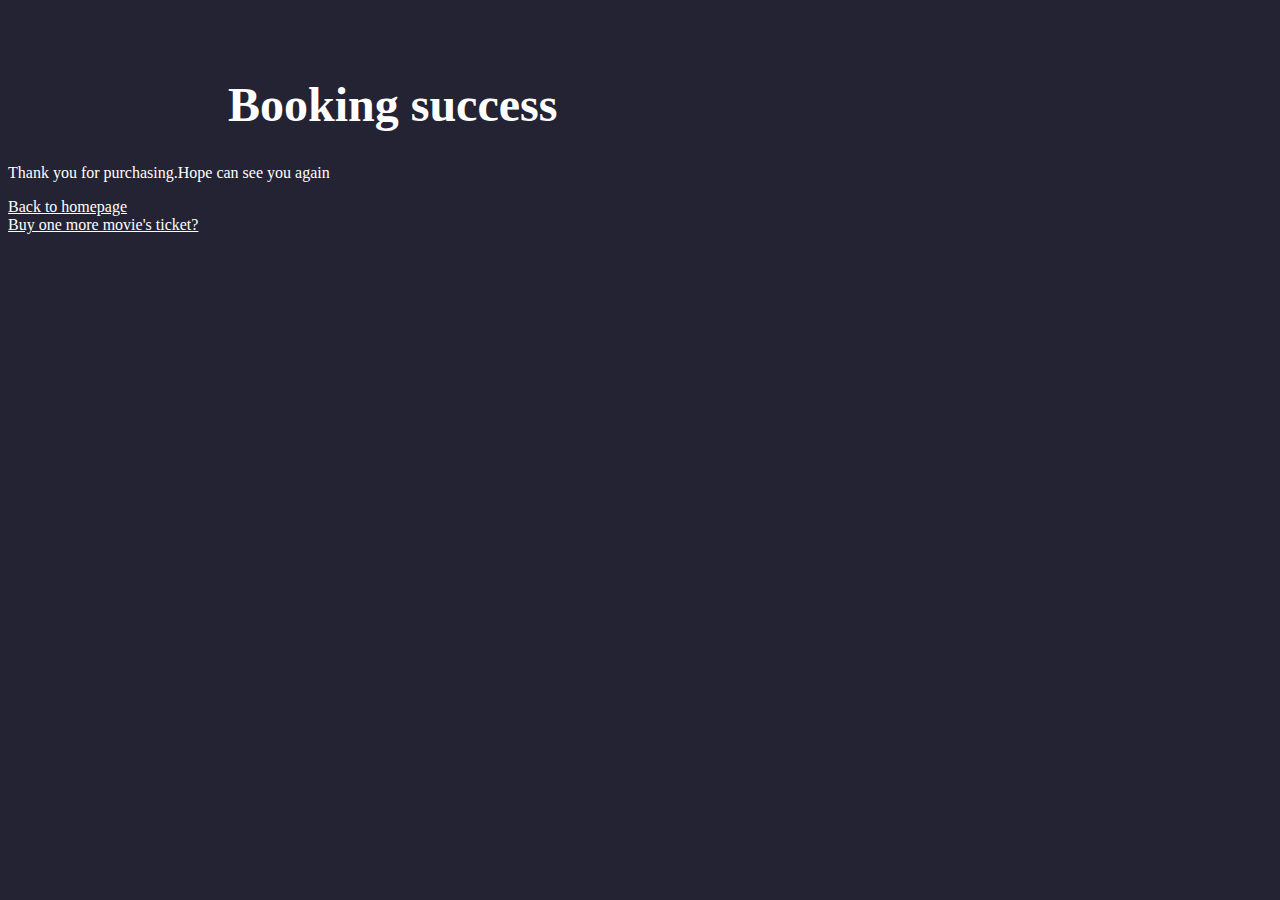
<file: receipt.html>
<!DOCTYPE html>
<html>
    <head>
        <meta charset="UTF-8">
        <title>Thank you</title>
        <link rel="stylesheet" href="asc.css">
    </head>
    <body>
        <h1>Booking success</h1>
        <p>Thank you for purchasing.Hope can see you again</p>
        <a href="index.html">Back to homepage</a><br>
        <a href="movie.html">Buy one more movie's ticket?</a>
    </body>
</html>
</file>
<file: seats.css>
@import url('https://fonts.googleapis.com/css?family=Lato&display=swap');

* {
  box-sizing: border-box;
}

body {
  background-color: #242333;
  color: #fff;
  display: flex;
  flex-direction: column;
  align-items: center;
  justify-content: center;
  height: 100vh;
  font-family: 'Lato', sans-serif;
  margin: 0;
}

.movie-container {
  margin: 20px 0;
}

.movie-container select {
  background-color: #fff;
  border: 0;
  border-radius: 5px;
  font-size: 14px;
  margin-left: 10px;
  padding: 5px 15px 5px 15px;
  -moz-appearance: none;
  -webkit-appearance: none;
  appearance: none;
}

.container {
  perspective: 1000px;
  margin-bottom: 30px;
}

.seat {
  background-color: #444451;
  height: 12px;
  width: 15px;
  margin: 3px;
  border-top-left-radius: 10px;
  border-top-right-radius: 10px;
}

.seat.selected {
  background-color: #6feaf6;
}

.seat.occupied {
  background-color: #fff;
}

.seat:nth-of-type(2) {
  margin-right: 18px;
}

.seat:nth-last-of-type(2) {
  margin-left: 18px;
}

.seat:not(.occupied):hover {
  cursor: pointer;
  transform: scale(1.2);
}

.showcase .seat:not(.occupied):hover {
  cursor: default;
  transform: scale(1);
}

.showcase {
  background: rgba(0, 0, 0, 0.1);
  padding: 5px 10px;
  border-radius: 5px;
  color: #777;
  list-style-type: none;
  display: flex;
  justify-content: space-between;
}

.showcase li {
  display: flex;
  align-items: center;
  justify-content: center;
  margin: 0 10px;
}

.showcase li small {
  margin-left: 2px;
}

.row {
  display: flex;
}

.screen {
  background-color: #fff;
  height: 70px;
  width: 100%;
  margin: 15px 0;
  transform: rotateX(-45deg);
  box-shadow: 0 3px 10px rgba(255, 255, 255, 0.7);
}

p.text {
  margin: 5px 0;
}

p.text span {
  color: #6feaf6;
}

a {
  color: #fff;
}

a:visited {
  color: #6feaf6;
}

a:hover {
  color: aquamarineS;
}
</file>
<file: asc.css>
body {
    background-color: #242333;
    color: #fff;
    font-family: playfair-design, merriweather, arvo;
}

header {
    background-color: rgb(2, 52, 113);
    height: 150px;
    text-align: center;
    background-image: url('logo/logo.png');
    background-repeat: no-repeat;
}

h1 { 
    padding-top: 45px;
    padding-left: 220px;
    font-size: 3em;
}

nav {
    text-align: center;
    font-weight: bold ;
    font-size: 1.5em;
    padding-top: 10px;
    background-color: rgb(94, 94, 211);
}

nav a {
    text-decoration: none;
}

nav a:link {
    color: #fff;
}

nav a:visited {
    color: #6feaf6;
}

nav a:hover {
    color: aquamarine;
}

a {
    color: #fff;
}

a:visited {
    color: #6feaf6;
}

a:hover {
    color: aquamarineS;
}

footer {
    text-align: center;
    background-color: #242333; 
    font-size: .60em;
    font-style: italic;
    padding-bottom: 10px;
    border-top: 2px solid ;
}

#wrapper {
    width: 80%;
    margin-right: auto;
    margin-left: auto;
    background-color: #242333;
    min-width: 900px;
    max-width: 1280px;
    box-shadow: 10px 10px 3px 3px #333333;
}

h4 {
    background-color: #D2B48C;
    font-size: 1.2em;
    padding-left: .5em;
    padding-bottom: .25em;
}

main {
    padding-left: 2em;
    padding-right: 2em;
    padding-bottom: 2em;
    display: block;
}

.details {
    padding-left: 20%;
    padding-right: 20%;
}

img {
    padding-left: 10px;
    padding-right: 10px;
    float: left;
}

.styled-table {
    border-collapse: collapse;
    margin: 25px 0;
    font-size: 0.9em;
    font-family: sans-serif;
    min-width: 400px;
    box-shadow: 0 0 20px rgba(0, 0, 0, 0.15);
}

.styled-table thead tr {
    background-color: #220088;
    color: #00FFFF;
    text-align: left;
}

.styled-table th,
.styled-table td {
    padding: 12px 15px;
}

.styled-table tbody tr {
    border-bottom: 1px solid #000000;
}

.styled-table tbody tr:nth-of-type(even) {
    background-color: #2200AA;
    color: #FFFFBB;
}

.styled-table tbody tr:last-of-type {
    border-bottom: 2px solid #000000;
}

.styled-table tbody tr.active-row {
    font-weight: bold;
    color: #FFFF00;
}
</file>
